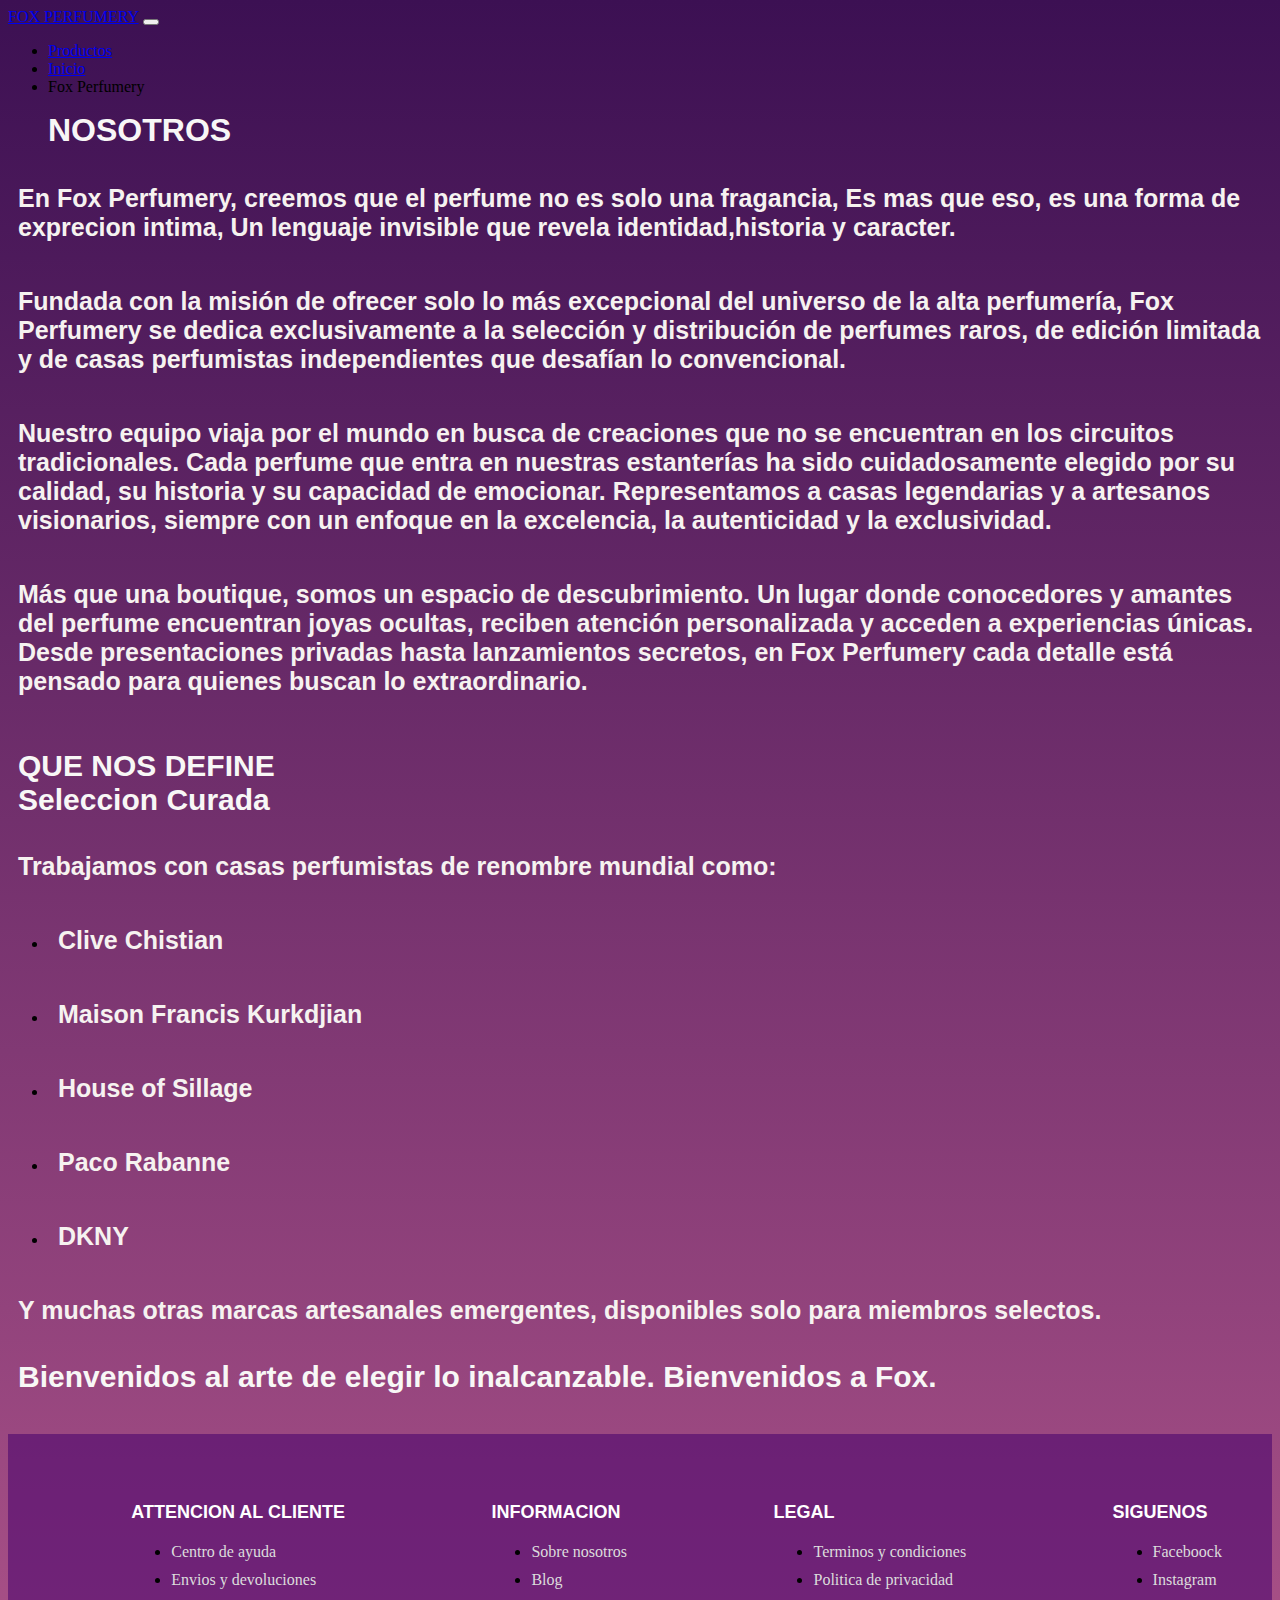
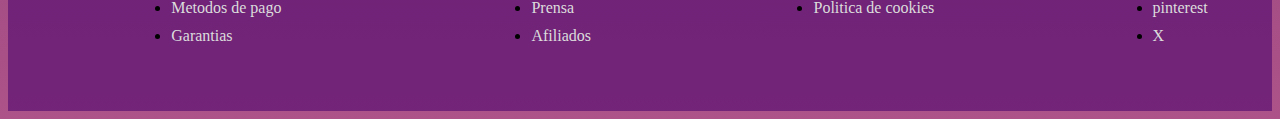
<file: nosotros/nos.html>
<!DOCTYPE html>
<html lang="es">

<head>
  <meta charset="UTF-8">
  <meta name="viewport" content="width=device-width, initial-scale=1.0">
   <link rel="shortcut icon" href="\imagen\logo 2.ico" type="image/png">
  <link href="https://cdn.jsdelivr.net/npm/bootstrap@5.3.5/dist/css/bootstrap.min.css" rel="stylesheet"
    integrity="sha384-SgOJa3DmI69IUzQ2PVdRZhwQ+dy64/BUtbMJw1MZ8t5HZApcHrRKUc4W0kG879m7" crossorigin="anonymous">
  <link rel="stylesheet" href="../CSS/style.css">
  <title>NOSOTROS</title>
</head>

<body>
  <script src="https://cdn.jsdelivr.net/npm/bootstrap@5.3.5/dist/js/bootstrap.bundle.min.js"
    integrity="sha384-k6d4wzSIapyDyv1kpU366/PK5hCdSbCRGRCMv+eplOQJWyd1fbcAu9OCUj5zNLiq"
    crossorigin="anonymous"></script>
  <nav class="navbar bg-black border-bottom border-body" data-bs-theme="dark">
    <div class="container-fluid">
      <a class="navbar-brand" href="#">FOX PERFUMERY</a>
      <button class="navbar-toggler" type="button" data-bs-toggle="collapse" data-bs-target="#navbarTogglerDemo02"
        aria-controls="navbarTogglerDemo02" aria-expanded="false" aria-label="Toggle navigation">
        <span class="navbar-toggler-icon"></span>
      </button>
      <div class="collapse navbar-collapse" id="navbarTogglerDemo02">
        <ul class="navbar-nav me-auto mb-2 mb-lg-0">
          <li class="nav-item">
            <a class="nav-link" href="/productos/products.html">Productos</a>
          </li>
          <li class="nav-item">
            <a class="nav-link" href="/index.html">Inicio</a>
          </li>
          <li class="nav-item">
            <a class="nav-link disabled" aria-disabled="true">Fox Perfumery</a>
          </li>
        </ul>
      </div>
    </div>
  </nav>
  <div>
    <h1 class="titulos-1"><strong>NOSOTROS</strong></h1>
    <p class="parrafo-1">En Fox Perfumery, creemos que el perfume no es solo una fragancia, Es mas que eso, es una forma
      de exprecion intima, Un lenguaje invisible que revela identidad,historia y caracter. </p>
    <p class="parrafo-1">Fundada con la misión de ofrecer solo lo más excepcional del universo de la alta perfumería,
      Fox Perfumery se dedica exclusivamente a la selección y distribución de perfumes raros, de edición limitada y de
      casas perfumistas independientes que desafían lo convencional.</p>
    <p class="parrafo-1">Nuestro equipo viaja por el mundo en busca de creaciones que no se encuentran en los circuitos
      tradicionales. Cada perfume que entra en nuestras estanterías ha sido cuidadosamente elegido por su calidad, su
      historia y su capacidad de emocionar. Representamos a casas legendarias y a artesanos visionarios, siempre con un
      enfoque en la excelencia, la autenticidad y la exclusividad.</p>
    <p class="parrafo-1">Más que una boutique, somos un espacio de descubrimiento. Un lugar donde conocedores y amantes
      del perfume encuentran joyas ocultas, reciben atención personalizada y acceden a experiencias únicas. Desde
      presentaciones privadas hasta lanzamientos secretos, en Fox Perfumery cada detalle está pensado para quienes
      buscan lo extraordinario.</p>

  </div>
  <br>
  <div>
    <h1 class="titulos-2"><strong>QUE NOS DEFINE</strong></h1>
    <br>
    <h3 class="titulos-2">Seleccion Curada</h3>
    <br>
    <p class="parrafo-1">Trabajamos con casas perfumistas de renombre mundial como:</p>
    <ul>
      <li>
        <p class="parrafo-1">Clive Chistian</p>
      </li>
      <li>
        <p class="parrafo-1">Maison Francis Kurkdjian</p>
      </li>
      <li>
        <p class="parrafo-1">House of Sillage</p>
      </li>
      <li>
        <p class="parrafo-1">Paco Rabanne</p>
      </li>
      <li>
        <p class="parrafo-1"> DKNY</p>
      </li>
    </ul>
    <p class="parrafo-1">Y muchas otras marcas artesanales emergentes, disponibles solo para miembros selectos.</p>

  </div>
  <h3 class="titulos-2">Bienvenidos al arte de elegir lo inalcanzable. Bienvenidos a Fox.</h3>
  <section>
    <footer class="footer">

      <div class="footer-content-container">
        <br>
        <div class="link">
          <h3>Attencion al Cliente</h3>
          <ul>
            <li><a href="#">Centro de ayuda </a></li>
            <li><a href="#">Envios y devoluciones </a></li>
            <li><a href="#">Metodos de pago </a></li>
            <li><a href="#">Garantias </a></li>
          </ul>
        </div>
        <br>
        <div class="link">
          <h3>Informacion</h3>
          <ul>
            <li><a href="#">Sobre nosotros </a></li>
            <li><a href="#">Blog  </a></li>
            <li><a href="#">Prensa </a></li>
            <li><a href="#">Afiliados </a></li>
          </ul>
        </div>
        <br>
        <div class="link">
          <h3>Legal</h3>
          <ul>
            <li><a href="#">Terminos y condiciones </a></li>
            <li><a href="#">Politica de privacidad </a></li>
            <li><a href="#">Politica de cookies </a></li>
          </ul>
        </div>
        <br>
        <div class="link">
          <h3>Siguenos</h3>
          <ul>
            <li><a href="#">Faceboock</a></li>
            <li><a href="#">Instagram </a></li>
            <li><a href="#">pinterest </a></li>
            <li><a href="#">X </a></li>
          </ul>
        </div>
        

      </div>

    </footer>

  </section>
</body>

</html>
</file>
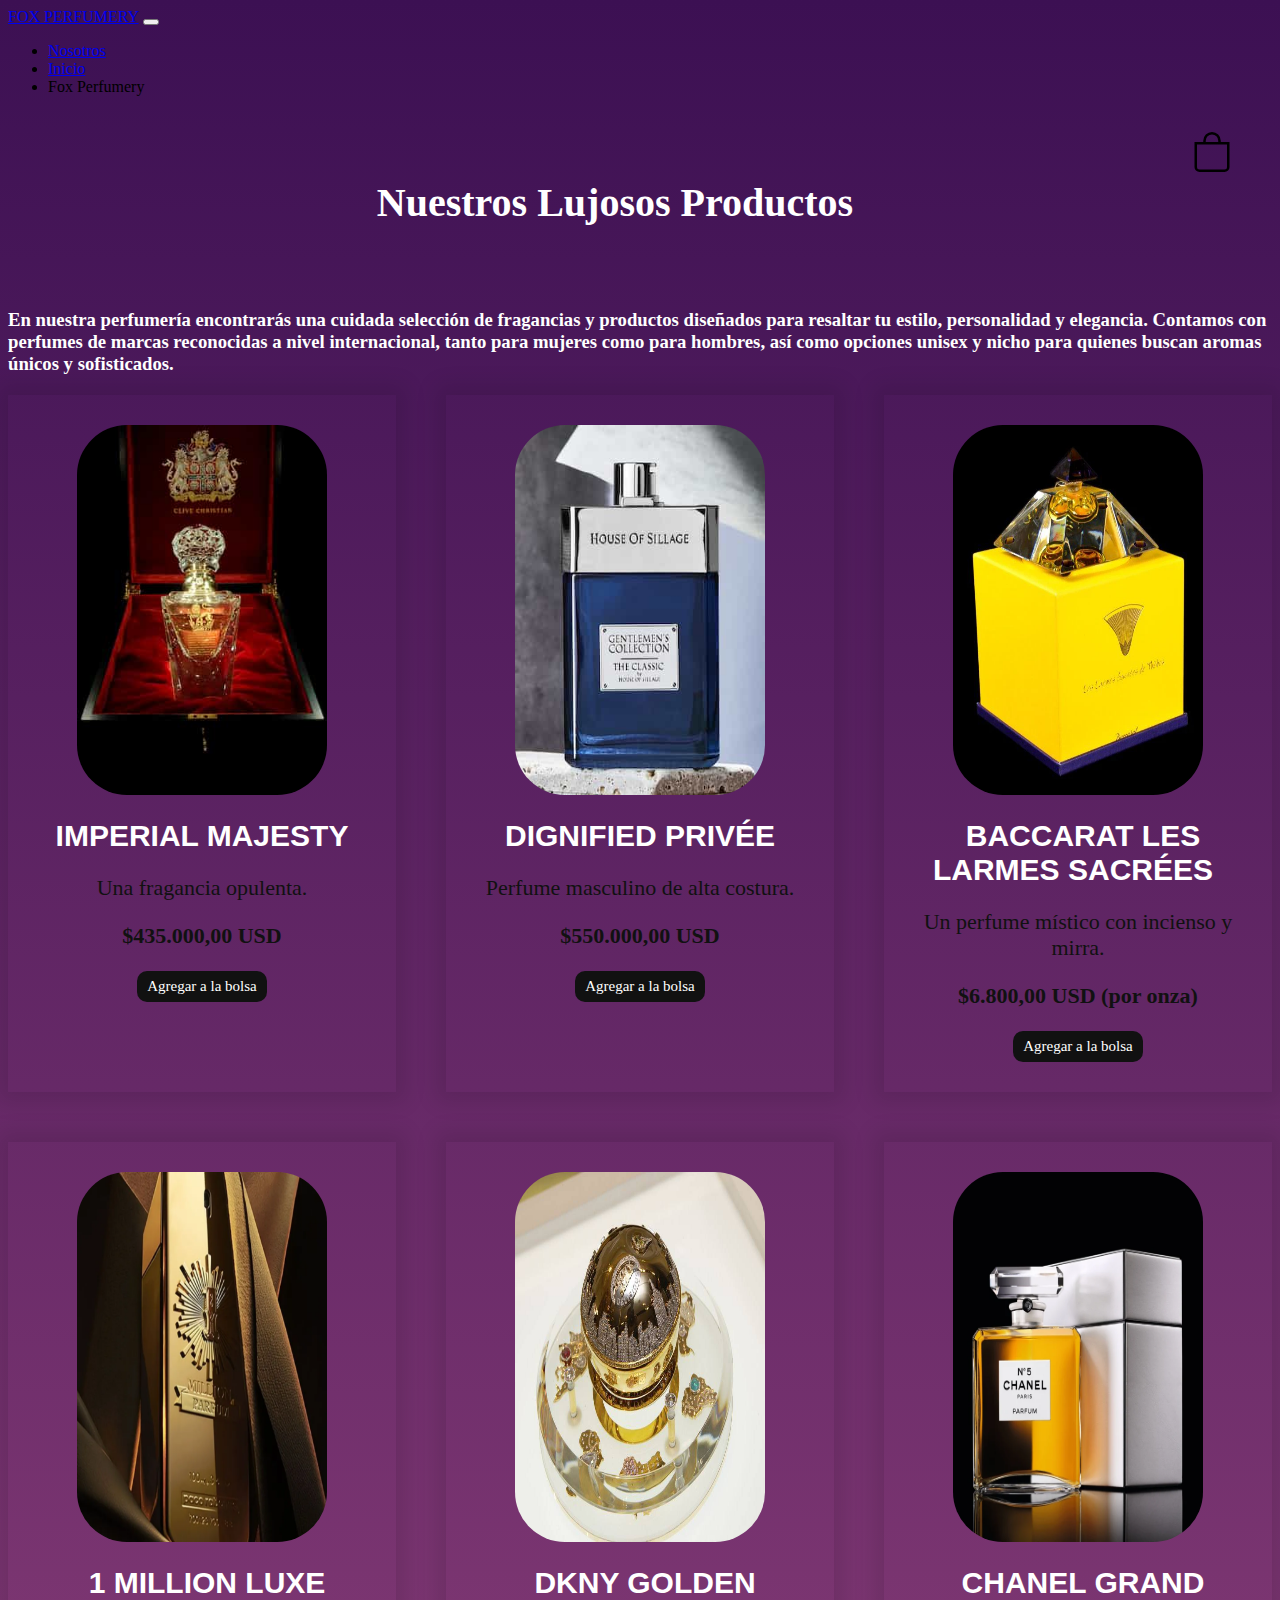
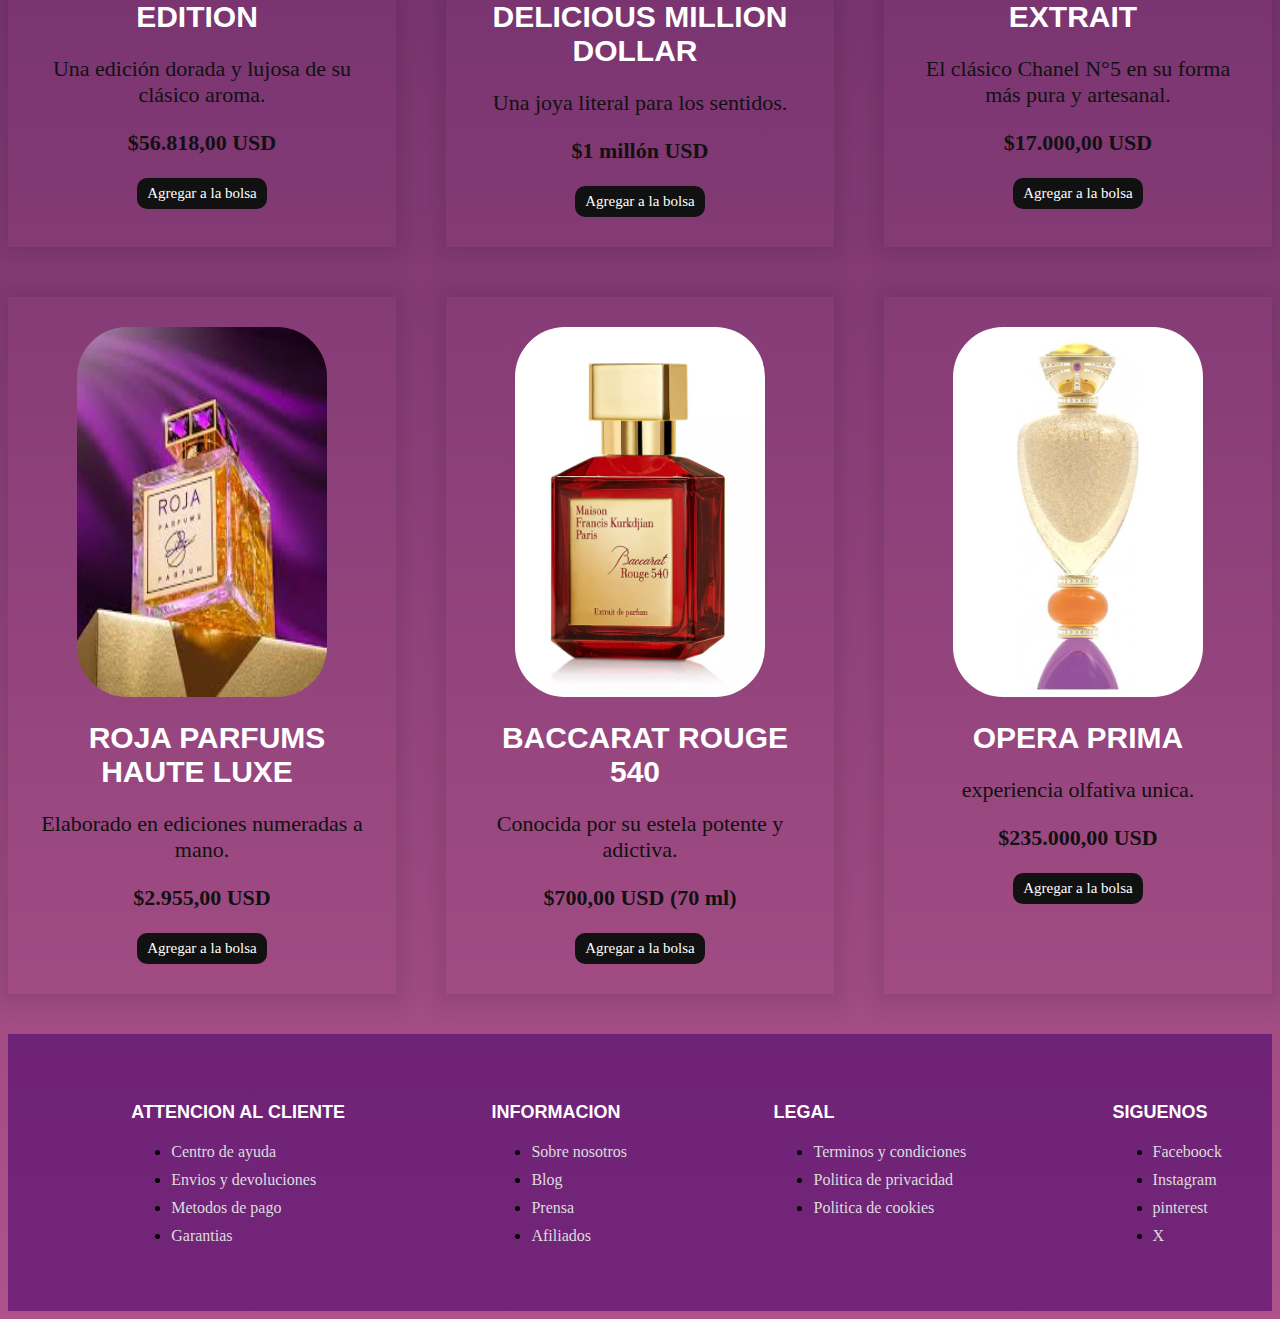
<file: productos/products.html>
<!DOCTYPE html>
<html lang="es">

<head>
  <meta charset="UTF-8">
  <meta name="viewport" content="width=device-width, initial-scale=1.0">
  <title>PRODUCTOS</title>
  <link rel="shortcut icon" href="\imagen\logo 2.ico" type="image/png">
  <link href="https://cdn.jsdelivr.net/npm/bootstrap@5.3.5/dist/css/bootstrap.min.css" rel="stylesheet"
    integrity="sha384-SgOJa3DmI69IUzQ2PVdRZhwQ+dy64/BUtbMJw1MZ8t5HZApcHrRKUc4W0kG879m7" crossorigin="anonymous">
  <link rel="stylesheet" href="../CSS/style.css">
</head>

<body class="body">
  <nav class="navbar bg-black border-bottom border-body" data-bs-theme="dark">
    <div class="container-fluid">
      <a class="navbar-brand" href="#">FOX PERFUMERY</a>

      <button class="navbar-toggler" type="button" data-bs-toggle="collapse" data-bs-target="#navbarTogglerDemo02"
        aria-controls="navbarTogglerDemo02" aria-expanded="false" aria-label="Toggle navigation">
        <span class="navbar-toggler-icon"></span>
      </button>
      <div class="collapse navbar-collapse" id="navbarTogglerDemo02">
        <ul class="navbar-nav me-auto mb-2 mb-lg-0">
          <li class="nav-item">
            <a class="nav-link" href="/nosotros/nos.html">Nosotros</a>

          </li>
          <li class="nav-item">
            <a class="nav-link" href="/index.html">Inicio</a>

          </li>
          <li class="nav-item">
            <a class="nav-link disabled" aria-disabled="true">Fox Perfumery</a>
          </li>
        </ul>
      </div>
    </div>
  </nav>
  <script src="https://cdn.jsdelivr.net/npm/bootstrap@5.3.5/dist/js/bootstrap.bundle.min.js"
    integrity="sha384-k6d4wzSIapyDyv1kpU366/PK5hCdSbCRGRCMv+eplOQJWyd1fbcAu9OCUj5zNLiq" crossorigin="anonymous">
    </script>
  <header>
    <div>
      <ul>
        <li class="menu">
          <img src="../imagen/bag.svg" id="imagen-bolsa" alt="bolsa">
          <div id="bolsa">
            <table class="lista-bolsa">
              <thead>
                <tr>
                  <th>imagen</th>
                  <th>nombre</th>
                  <th>precio</th>
                  <th></th>
                </tr>
              </thead>
              <tbody></tbody>
            </table>
            <a href="#" id="vaciar-bolsa" class="btn-2">vaciar bolsa</a>
          </div>
        </li>
      </ul>


    </div>
  </header>

  <main class="contenido" id="lista-1">

    <h2 class="titulos-p">Nuestros Lujosos Productos</h2>

    <h3 class="contenido-pr">En nuestra perfumería encontrarás una cuidada selección de fragancias y productos diseñados
      para resaltar tu estilo, personalidad y elegancia. Contamos con perfumes de marcas reconocidas a nivel
      internacional, tanto para mujeres como para hombres, así como opciones unisex y nicho para quienes buscan aromas
      únicos y sofisticados.</h3>

    <div class="produc-content">  
    
      <div class="produc">
       <img src="../imagen/producto1.jpg" alt="">
        <div class="produc-txt">
          <h3 class="titulos-2">Imperial Majesty</h3>
          <p>Una fragancia opulenta.</p>
          <p class="precio"> $435.000,00 USD</p>
          <a href="#" class="agregar-bolsa btn-2" data-id="1">Agregar a la bolsa</a>
        </div>
      </div>
    


      <div class="produc">
        <img src="../imagen/producto 2.jpg" alt="">
        <div class="produc-txt">
          <h3 class="titulos-2">Dignified Privée</h3>
          <p>Perfume masculino de alta costura.</p>
          <p class="precio"> $550.000,00 USD</p>
          <a href="#" class="agregar-bolsa btn-2" data-id="2">Agregar a la bolsa</a>
        </div>
      </div>


      <div class="produc">
        <img src="../imagen/producto 3.webp" alt="">
        <div class="produc-txt">
          <h3 class="titulos-2"> Baccarat Les Larmes Sacrées</h3>
          <p>Un perfume místico con incienso y mirra.</p>
          <p class="precio"> $6.800,00 USD (por onza)</p>
          <a href="#" class="agregar-bolsa btn-2" data-id="3">Agregar a la bolsa</a>
        </div>
      </div>


      <div class="produc">
        <img src="../imagen/producto 4.webp" alt="">
        <div class="produc-txt">
          <h3 class="titulos-2">1 Million Luxe Edition</h3>
          <p>Una edición dorada y lujosa de su clásico aroma.</p>
          <p class="precio"> $56.818,00 USD</p>
          <a href="#" class="agregar-bolsa btn-2" data-id="4">Agregar a la bolsa</a>
        </div>
      </div>


      <div class="produc">
        <img src="../imagen/producto 5.jpg" alt="">
        <div class="produc-txt">
          <h3 class="titulos-2">DKNY Golden Delicious Million Dollar</h3>
          <p>Una joya literal para los sentidos.
          </p>
          <p class="precio"> $1 millón USD</p>
          <a href="#" class="agregar-bolsa btn-2" data-id="5">Agregar a la bolsa</a>
        </div>
      </div>


      <div class="produc">
        <img src="../imagen/producto 6.webp" alt="">
        <div class="produc-txt">
          <h3 class="titulos-2">Chanel Grand Extrait</h3>
          <p>El clásico Chanel N°5 en su forma más pura y artesanal.</p>
          <p class="precio"> $17.000,00 USD</p>
          <a href="#" class="agregar-bolsa btn-2" data-id="6">Agregar a la bolsa</a>
        </div>
      </div>


      <div class="produc">
        <img src="../imagen/producto 7.jpg" alt="">
        <div class="produc-txt">
          <h3 class="titulos-2">Roja Parfums Haute Luxe</h3>
          <p>Elaborado en ediciones numeradas a mano.</p>
          <p class="precio"> $2.955,00 USD</p>
          <a href="#" class="agregar-bolsa btn-2" data-id="7">Agregar a la bolsa</a>
        </div>
      </div>


      <div class="produc">
        <img src="../imagen/producto 8.jpg" alt="">
        <div class="produc-txt">
          <h3 class="titulos-2">Baccarat Rouge 540</h3>
          <p>Conocida por su estela potente y adictiva.</p>
          <p class="precio"> $700,00 USD (70 ml) </p>
          <a href="#" class="agregar-bolsa btn-2" data-id="8">Agregar a la bolsa</a>
        </div>
      </div>

      <div class="produc">
        <img src="../imagen/producto 9.jpg" alt="">
        <div class="produc-txt">
          <h3 class="titulos-2">Opera Prima </h3>
          <p>experiencia olfativa unica.</p>
          <p class="precio">$235.000,00 USD</p>
          <a href="#" class="agregar-bolsa btn-2" data-id="1">Agregar a la bolsa</a>
        </div>
      </div>



    </div>

  </main>
  <section class="info">


  </section>
  <section>
    <footer class="footer">

      <div class="footer-content-container">
        <br>
        <div class="link">
          <h3>Attencion al Cliente</h3>
          <ul>
            <li><a href="#">Centro de ayuda </a></li>
            <li><a href="#">Envios y devoluciones </a></li>
            <li><a href="#">Metodos de pago </a></li>
            <li><a href="#">Garantias </a></li>
          </ul>
        </div>
        <br>
        <div class="link">
          <h3>Informacion</h3>
          <ul>
            <li><a href="#">Sobre nosotros </a></li>
            <li><a href="#">Blog </a></li>
            <li><a href="#">Prensa </a></li>
            <li><a href="#">Afiliados </a></li>
          </ul>
        </div>
        <br>
        <div class="link">
          <h3>Legal</h3>
          <ul>
            <li><a href="#">Terminos y condiciones </a></li>
            <li><a href="#">Politica de privacidad </a></li>
            <li><a href="#">Politica de cookies </a></li>
          </ul>
        </div>
        <br>
        <div class="link">
          <h3>Siguenos</h3>
          <ul>
            <li><a href="#">Faceboock</a></li>
            <li><a href="#">Instagram </a></li>
            <li><a href="#">pinterest </a></li>
            <li><a href="#">X </a></li>
          </ul>
        </div>


      </div>

    </footer>

  </section>
  <script src="/js/scrip.js"></script>

</body>

</html>
</file>
<file: CSS/style.css>
.titulos-1 {
   color: rgb(248, 246, 246);
   font-family: 'Segoe UI', Tahoma, Geneva, Verdana, sans-serif;
   display: inline;
   padding: 40px;
}

.titulos-2 {
   color: #f8f7f6;
   font-family: 'Segoe UI', Tahoma, Geneva, Verdana, sans-serif;
   padding: 10px;
   display: inline;
   font-weight: 700;
   font-size: 30px;
}

.imag {
   width: 200px;
   height: 150px;
   float: right;
   background-image: url(imagen/logo.jpg);
}

.parrafo-1 {
   color: #f6f2f0;
   font-family: 'Segoe UI', Tahoma, Geneva, Verdana, sans-serif;
   padding: 10px;
   font-size: 25px;
   font-weight: 600;

}

.parrafo-2 {
   color: #fbfafa;
   font-family: 'Segoe UI', Tahoma, Geneva, Verdana, sans-serif;
   padding: 10px;
   font-size: 20px;
   font-weight: 500;
}


.d-item {
   height: 500px;
}

.d-img {
   height: 100%;
   object-fit: cover;
}

#bolsa {
   display: none;
}

.menu {
   position: relative;
   align-items: center;
   list-style: none;
   display: flex;
   justify-content: flex-end;
   width: 100px;
   float: right;

}

.menu:hover #bolsa {
   position: absolute;
   display: block;
   padding: 20px;
   top: 100%; 
   right: 0;
   top: 100%; 
   z-index: 1;
   backdrop-filter: blur(10px);
   background-color: #4e4b5076;
   padding: 20px;
   min-width: 400px;
}

#imagen-bolsa {
   width: 75px;
   height: auto;
   cursor: pointer;
   margin-right: 20px;
   padding: 20px;
}

body {
   background: #ad5389;
   /* fallback for old browsers */
   background: -webkit-linear-gradient(to bottom, #3c1053, #ad5389);
   /* Chrome 10-25, Safari 5.1-6 */
   background: linear-gradient(to bottom, #3c1053, #ad5389);
   /* W3C, IE 10+/ Edge, Firefox 16+, Chrome 26+, Opera 12+, Safari 7+ */

}

table {
   width: 100%;
}

th,
td {
   color: #ffffff;
}

.borrar {
   background-color: #111;
   border-radius: 50%;
   padding: 5px 10px;
   text-decoration: none;
   color: #ffffff;
   font-weight: 800;
   cursor: pointer;
}

.btn-2 {
   display: inline-block;
   padding: 7px 10px;
   background-color: #111;
   color: #ffffff;
   border-radius: 10px;
   font-size: 15px;
   text-decoration: none;
}

.produc {
   padding: 50px 0px;
   text-align: center;
}

.produc h3 {
   color: #ffffff;
   font-family: 'Segoe UI', Tahoma, Geneva, Verdana, sans-serif;
   font-size: 30px;
   text-transform: uppercase;
   margin-bottom: 50px;
}

.produc-content {
   display: grid;
   grid-template-columns: repeat(3, 1fr);
   gap: 50px
}

.produc {
   text-align: center;
   padding: 30px;
   box-shadow: 0 0 20px 10px rgba(0, 0, 0, 0.1);
   transition: box-shadow 0.4s ease, transform 0.4s ease;
}

.produc:hover{
   box-shadow: 0 8px 30px rgba(0, 0, 0, 0.5);
   transform: scale(1.05);
}


.produc img {
   width: 250px;
   height: 370px;
   margin-bottom: 20px;
   border-radius: 50px;
}

.footer {
  padding: 50px;
  background-color:#48046d93;
  margin-top: 40px;
}


.footer-content-container {
   display: flex;
   justify-content: space-between;
  
}

.link h3{
   font-size: 18px;
   color: #ffffff;
   font-family: 'Segoe UI', Tahoma, Geneva, Verdana, sans-serif;
   text-transform: uppercase;
   margin-bottom: 20px;
}

.link a {
   font-size: 16px;
   color: #dcdcdc;
   display: block;
   margin-bottom: 10px;
   text-decoration: none;
}


.produc p {
   font-size: 22px;
   color: #111;
}

.titulos-p {
   padding: 50px;
   font-size: 40px;
   text-align: center;
   text-decoration: solid;
   color: #ffffff;
   position: top;
}

.precio{
font-variant-numeric:lining-nums;
font-weight:700;
}

.contenido-pr{
   color:#ffffff;
   top: auto;
   display: flex;
   margin-bottom: 20px;
}
</file>
